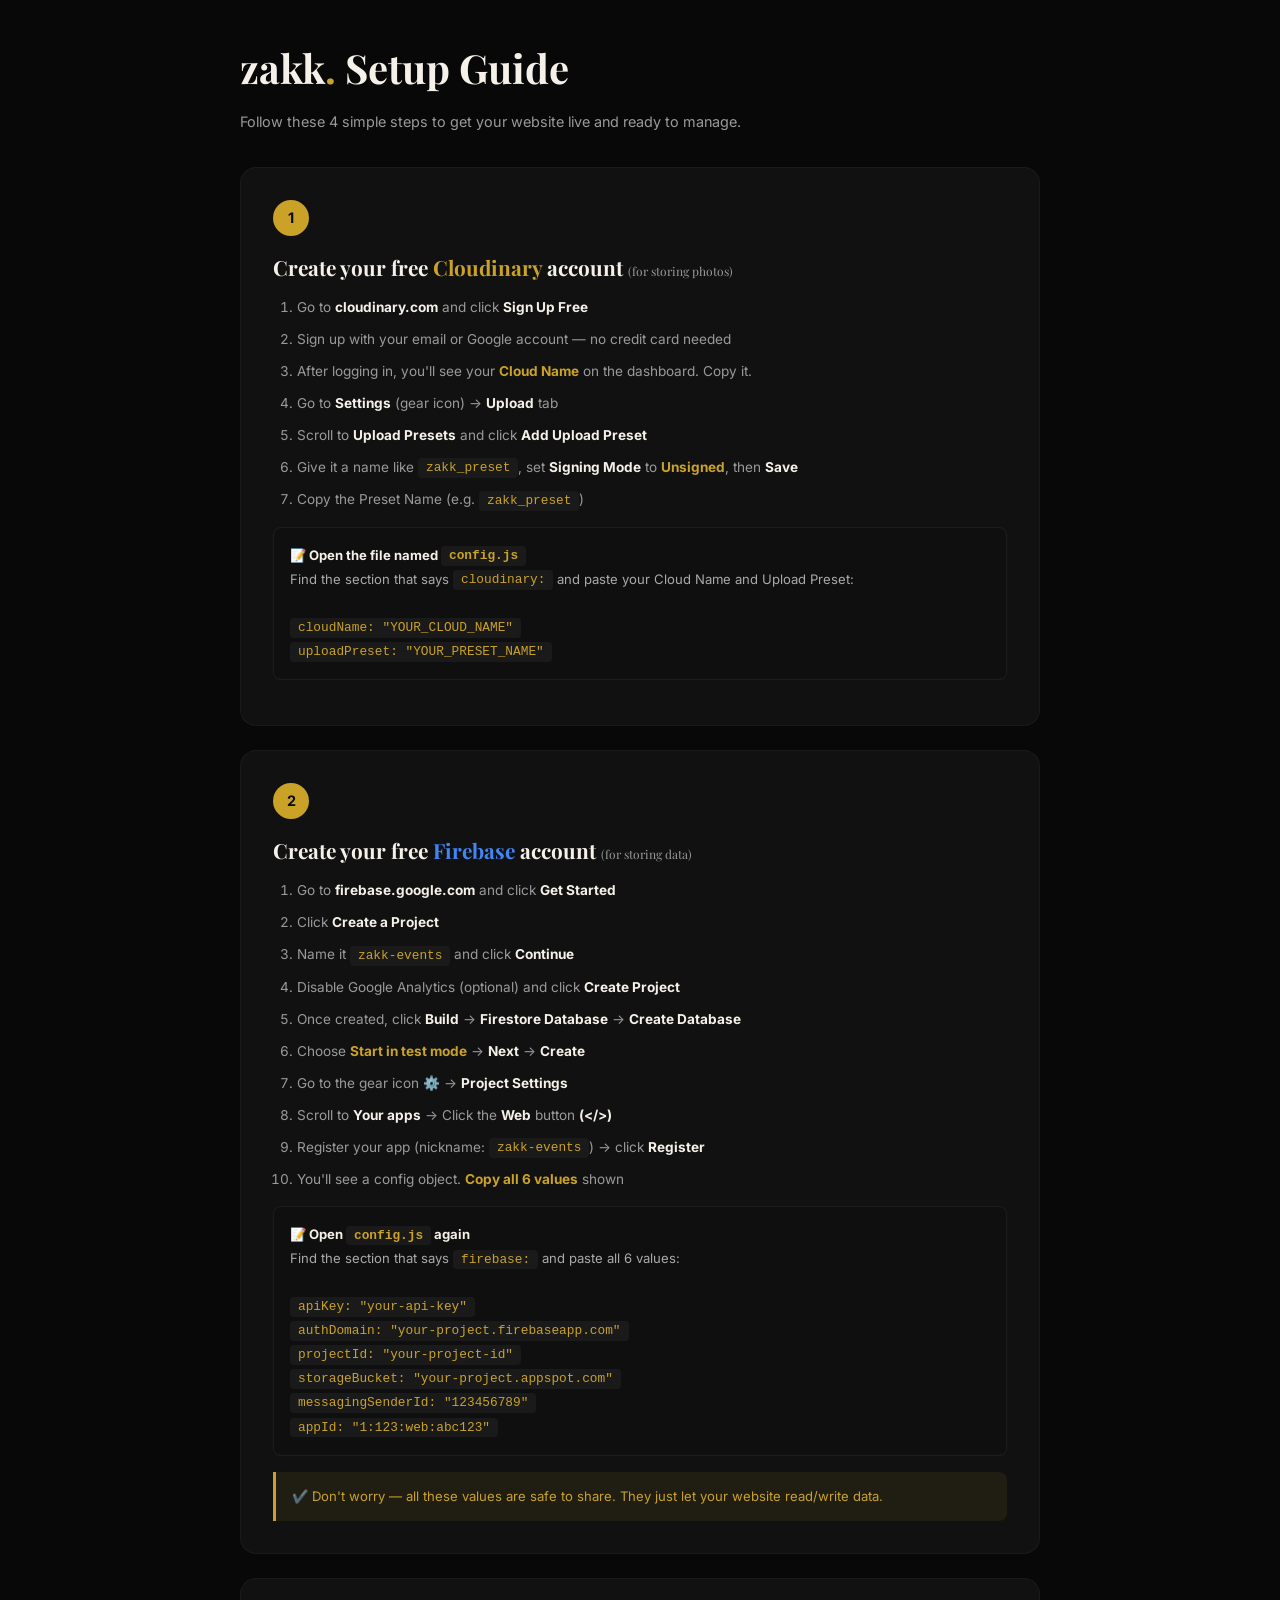
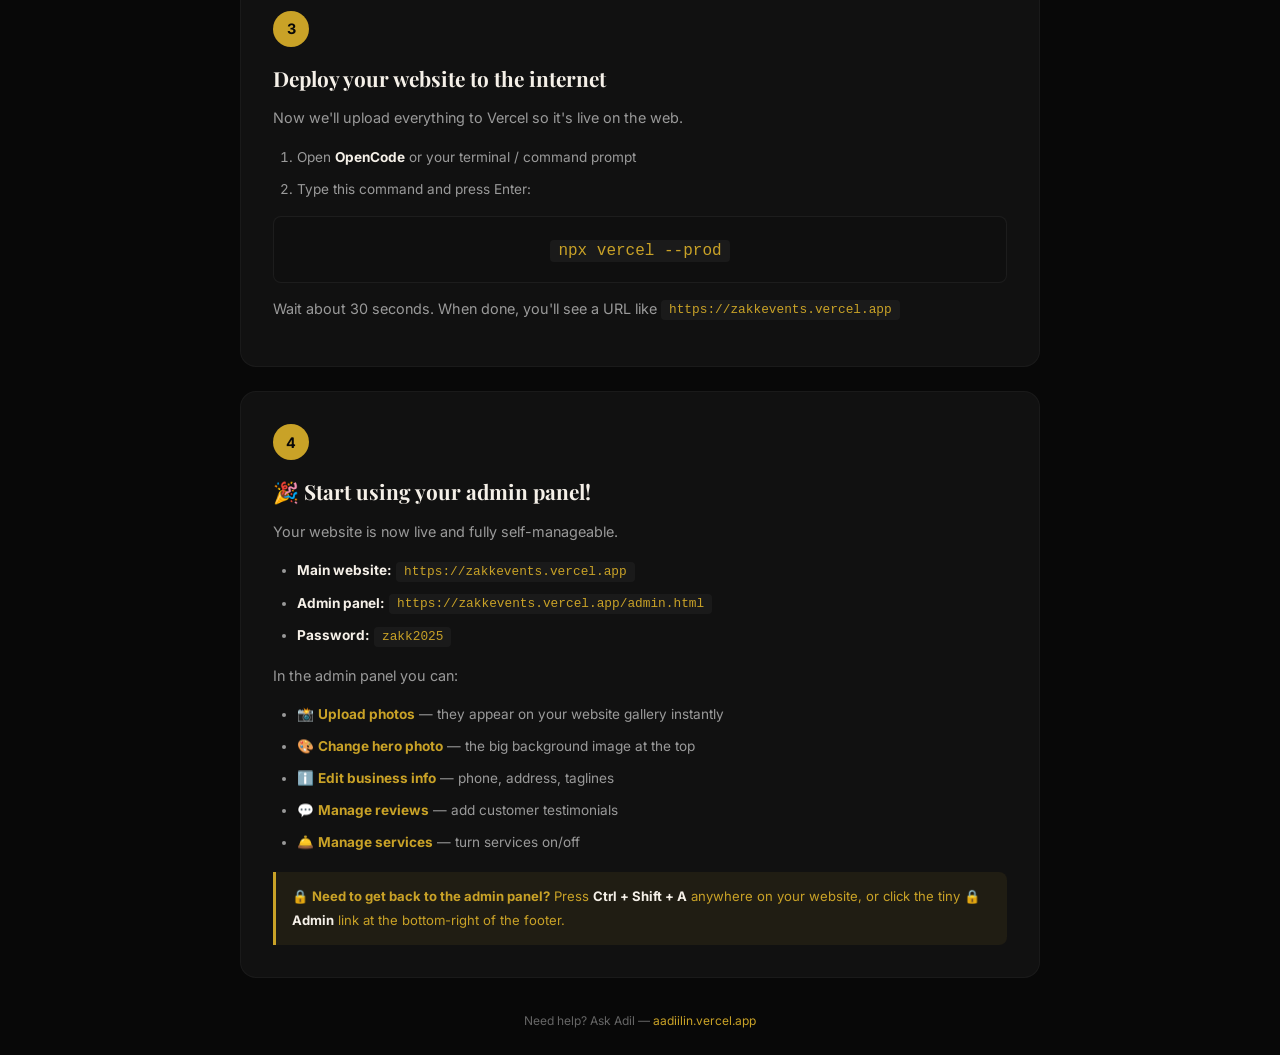
<file: setup.html>
<!DOCTYPE html>
<html lang="en">
<head>
<meta charset="UTF-8" />
<meta name="viewport" content="width=device-width, initial-scale=1.0" />
<title>Setup Guide — Zakk Events</title>
<link href="https://fonts.googleapis.com/css2?family=Inter:wght@300;400;500;600;700&family=Playfair+Display:ital,wght@0,400;0,600;1,400&display=swap" rel="stylesheet" />
<style>
*,*::before,*::after{box-sizing:border-box;margin:0;padding:0}
body{font-family:'Inter',sans-serif;background:#080808;color:#f5f0e8;line-height:1.8;padding:2rem}
.container{max-width:800px;margin:0 auto}
h1{font-family:'Playfair Display',serif;font-size:2.5rem;color:#f5f0e8;margin-bottom:.3rem}
h1 span{color:#c9a227}
.subtitle{color:#9a9a9a;font-size:.9rem;margin-bottom:2rem}
.step{background:#111;border:1px solid rgba(255,255,255,.04);border-radius:16px;padding:2rem;margin-bottom:1.5rem}
.step-num{display:inline-flex;align-items:center;justify-content:center;width:36px;height:36px;border-radius:50%;background:#c9a227;color:#080808;font-weight:700;font-size:.9rem;margin-bottom:.8rem}
.step h2{font-family:'Playfair Display',serif;font-size:1.3rem;color:#f5f0e8;margin-bottom:.5rem}
.step h2 small{font-size:.75rem;color:#9a9a9a;font-weight:400}
.step p{color:#9a9a9a;font-size:.9rem;margin-bottom:.8rem}
.step ol,.step ul{color:#9a9a9a;font-size:.85rem;padding-left:1.5rem;margin-bottom:.8rem;line-height:2}
.step li{margin-bottom:.3rem}
.step code{background:#1a1a1a;color:#c9a227;padding:.15rem .5rem;border-radius:4px;font-size:.8rem}
.step .box{background:#0f0f0f;border:1px solid rgba(255,255,255,.06);border-radius:8px;padding:1rem;margin:.8rem 0;font-size:.82rem;color:#aaa}
.step .box strong{color:#f5f0e8}
.note{background:rgba(201,162,39,.08);border-left:3px solid #c9a227;padding:.8rem 1rem;border-radius:0 8px 8px 0;font-size:.82rem;color:#c9a227;margin-top:1rem}
.footer{text-align:center;margin-top:2rem;color:#666;font-size:.75rem}
@media(max-width:600px){body{padding:1rem}.step{padding:1.2rem}h1{font-size:1.8rem}}
</style>
</head>
<body>
<div class="container">
  <h1>zakk<span>.</span> Setup Guide</h1>
  <p class="subtitle">Follow these 4 simple steps to get your website live and ready to manage.</p>

  <div class="step">
    <div class="step-num">1</div>
    <h2>Create your free <strong style="color:#c9a227;">Cloudinary</strong> account <small>(for storing photos)</small></h2>
    <ol>
      <li>Go to <strong style="color:#f5f0e8;">cloudinary.com</strong> and click <strong style="color:#f5f0e8;">Sign Up Free</strong></li>
      <li>Sign up with your email or Google account — no credit card needed</li>
      <li>After logging in, you'll see your <strong style="color:#c9a227;">Cloud Name</strong> on the dashboard. Copy it.</li>
      <li>Go to <strong style="color:#f5f0e8;">Settings</strong> (gear icon) → <strong style="color:#f5f0e8;">Upload</strong> tab</li>
      <li>Scroll to <strong style="color:#f5f0e8;">Upload Presets</strong> and click <strong style="color:#f5f0e8;">Add Upload Preset</strong></li>
      <li>Give it a name like <code>zakk_preset</code>, set <strong style="color:#f5f0e8;">Signing Mode</strong> to <strong style="color:#c9a227;">Unsigned</strong>, then <strong style="color:#f5f0e8;">Save</strong></li>
      <li>Copy the Preset Name (e.g. <code>zakk_preset</code>)</li>
    </ol>
    <div class="box">
      <strong>📝 Open the file named <code>config.js</code></strong><br />
      Find the section that says <code>cloudinary:</code> and paste your Cloud Name and Upload Preset:<br /><br />
      <code>cloudName: "YOUR_CLOUD_NAME"</code><br />
      <code>uploadPreset: "YOUR_PRESET_NAME"</code>
    </div>
  </div>

  <div class="step">
    <div class="step-num">2</div>
    <h2>Create your free <strong style="color:#4285F4;">Firebase</strong> account <small>(for storing data)</small></h2>
    <ol>
      <li>Go to <strong style="color:#f5f0e8;">firebase.google.com</strong> and click <strong style="color:#f5f0e8;">Get Started</strong></li>
      <li>Click <strong style="color:#f5f0e8;">Create a Project</strong></li>
      <li>Name it <code>zakk-events</code> and click <strong style="color:#f5f0e8;">Continue</strong></li>
      <li>Disable Google Analytics (optional) and click <strong style="color:#f5f0e8;">Create Project</strong></li>
      <li>Once created, click <strong style="color:#f5f0e8;">Build</strong> → <strong style="color:#f5f0e8;">Firestore Database</strong> → <strong style="color:#f5f0e8;">Create Database</strong></li>
      <li>Choose <strong style="color:#c9a227;">Start in test mode</strong> → <strong style="color:#f5f0e8;">Next</strong> → <strong style="color:#f5f0e8;">Create</strong></li>
      <li>Go to the gear icon ⚙️ → <strong style="color:#f5f0e8;">Project Settings</strong></li>
      <li>Scroll to <strong style="color:#f5f0e8;">Your apps</strong> → Click the <strong style="color:#f5f0e8;">Web</strong> button <strong style="color:#f5f0e8;">(&lt;/&gt;)</strong></li>
      <li>Register your app (nickname: <code>zakk-events</code>) → click <strong style="color:#f5f0e8;">Register</strong></li>
      <li>You'll see a config object. <strong style="color:#c9a227;">Copy all 6 values</strong> shown</li>
    </ol>
    <div class="box">
      <strong>📝 Open <code>config.js</code> again</strong><br />
      Find the section that says <code>firebase:</code> and paste all 6 values:<br /><br />
      <code>apiKey: "your-api-key"</code><br />
      <code>authDomain: "your-project.firebaseapp.com"</code><br />
      <code>projectId: "your-project-id"</code><br />
      <code>storageBucket: "your-project.appspot.com"</code><br />
      <code>messagingSenderId: "123456789"</code><br />
      <code>appId: "1:123:web:abc123"</code>
    </div>
    <div class="note">
      ✔️ Don't worry — all these values are safe to share. They just let your website read/write data.
    </div>
  </div>

  <div class="step">
    <div class="step-num">3</div>
    <h2>Deploy your website to the internet</h2>
    <p>Now we'll upload everything to Vercel so it's live on the web.</p>
    <ol>
      <li>Open <strong style="color:#f5f0e8;">OpenCode</strong> or your terminal / command prompt</li>
      <li>Type this command and press Enter:</li>
    </ol>
    <div class="box" style="text-align:center;font-size:1.1rem;">
      <code style="font-size:1rem;">npx vercel --prod</code>
    </div>
    <p style="margin-top:.5rem;">Wait about 30 seconds. When done, you'll see a URL like <code>https://zakkevents.vercel.app</code></p>
  </div>

  <div class="step">
    <div class="step-num">4</div>
    <h2>🎉 Start using your admin panel!</h2>
    <p>Your website is now live and fully self-manageable.</p>
    <ul>
      <li><strong style="color:#f5f0e8;">Main website:</strong> <code>https://zakkevents.vercel.app</code></li>
      <li><strong style="color:#f5f0e8;">Admin panel:</strong> <code>https://zakkevents.vercel.app/admin.html</code></li>
      <li><strong style="color:#f5f0e8;">Password:</strong> <code>zakk2025</code></li>
    </ul>
    <p style="margin-top:.8rem;">In the admin panel you can:</p>
    <ul>
      <li>📸 <strong style="color:#c9a227;">Upload photos</strong> — they appear on your website gallery instantly</li>
      <li>🎨 <strong style="color:#c9a227;">Change hero photo</strong> — the big background image at the top</li>
      <li>ℹ️ <strong style="color:#c9a227;">Edit business info</strong> — phone, address, taglines</li>
      <li>💬 <strong style="color:#c9a227;">Manage reviews</strong> — add customer testimonials</li>
      <li>🛎️ <strong style="color:#c9a227;">Manage services</strong> — turn services on/off</li>
    </ul>
    <div class="note">
      🔒 <strong>Need to get back to the admin panel?</strong> Press <strong style="color:#f5f0e8;">Ctrl + Shift + A</strong> anywhere on your website, or click the tiny <strong style="color:#f5f0e8;">🔒 Admin</strong> link at the bottom-right of the footer.
    </div>
  </div>

  <div class="footer">
    Need help? Ask Adil — <a href="https://aadiilin.vercel.app" target="_blank" style="color:#c9a227;text-decoration:none;">aadiilin.vercel.app</a>
  </div>
</div>
</body>
</html>
</file>
